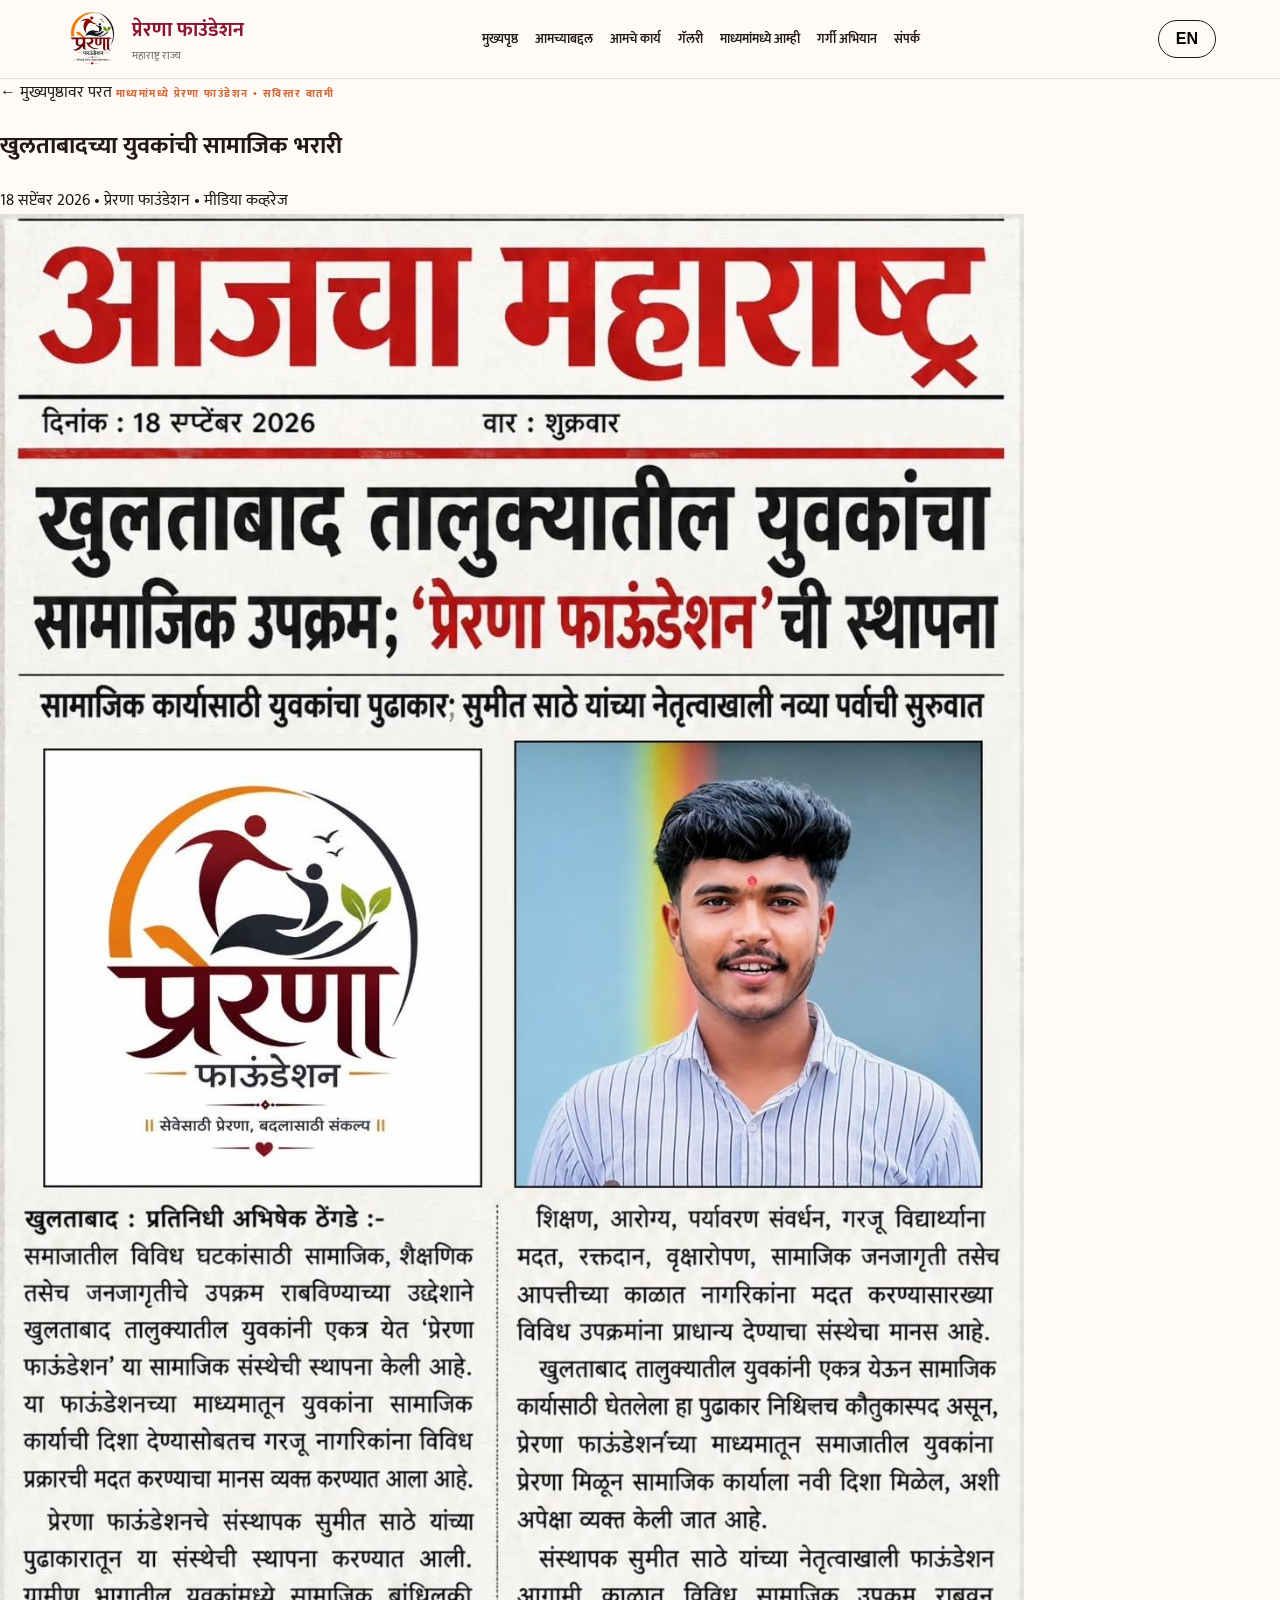
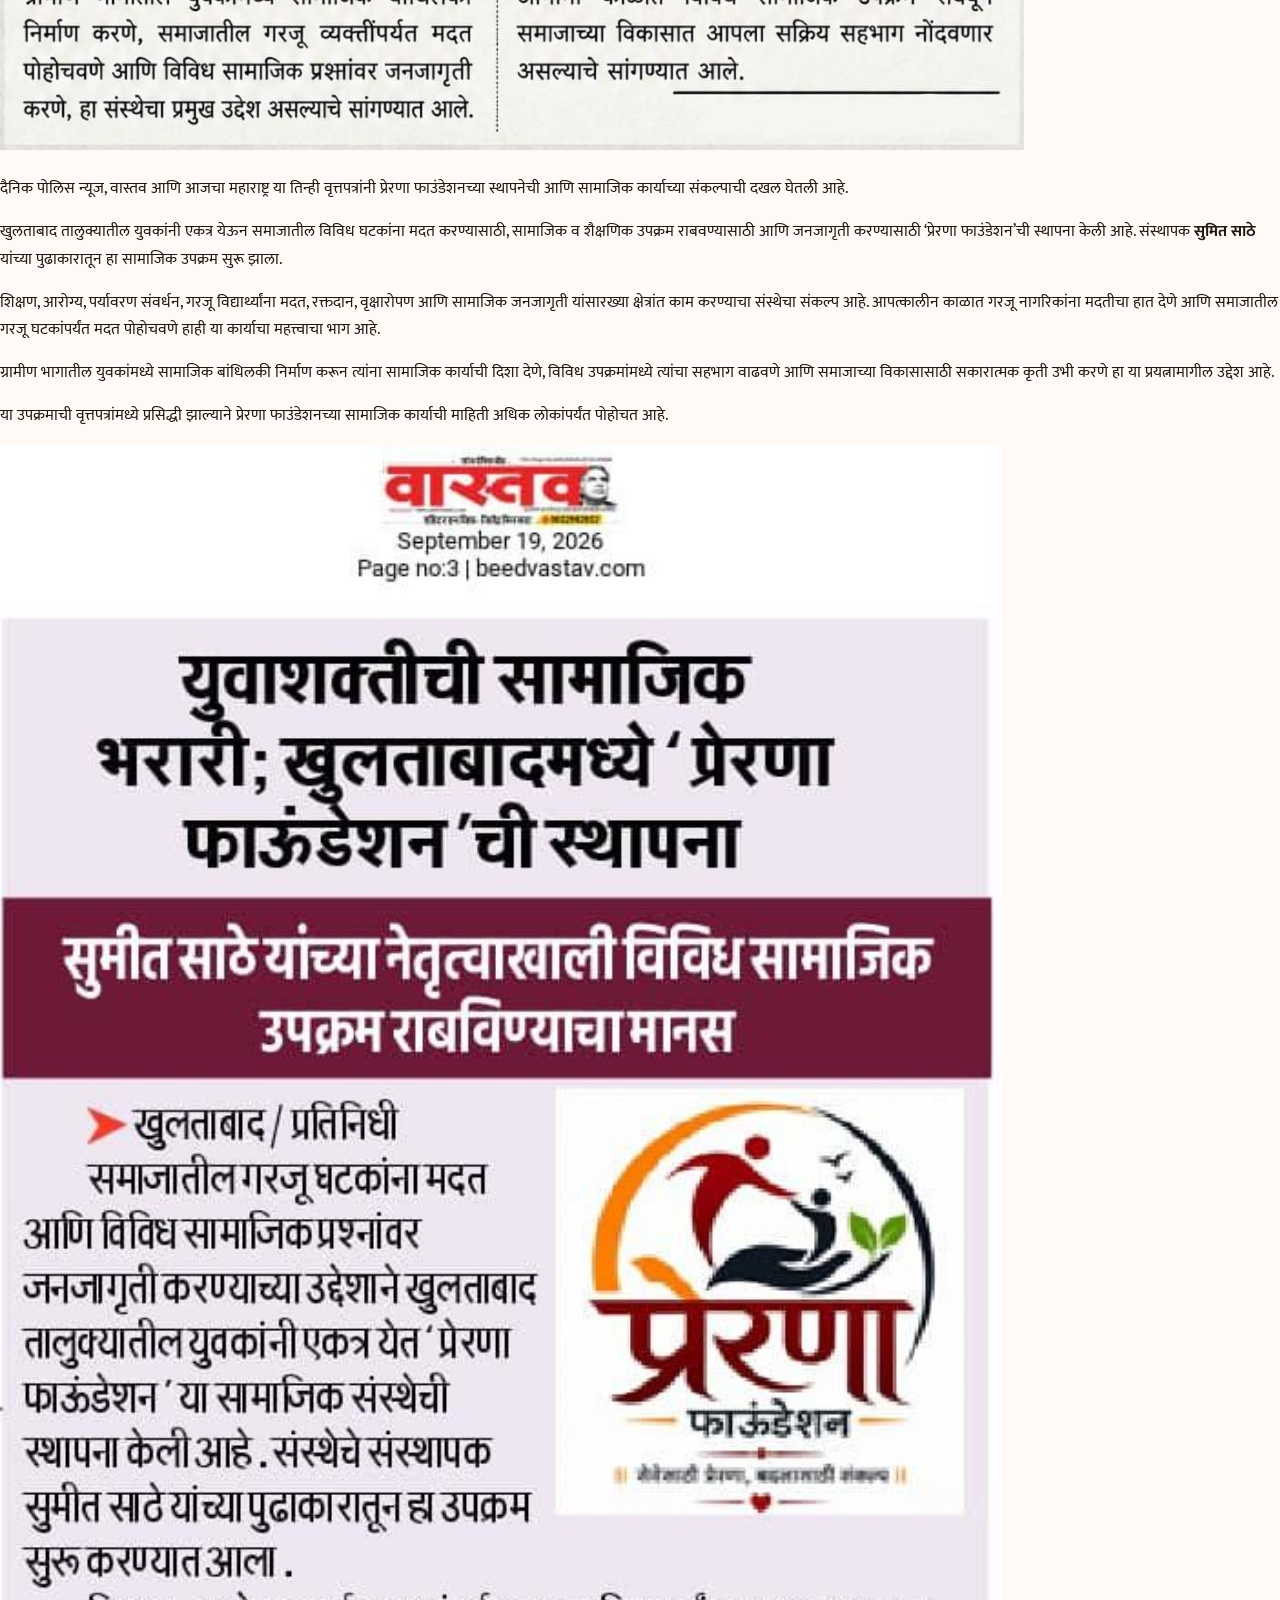
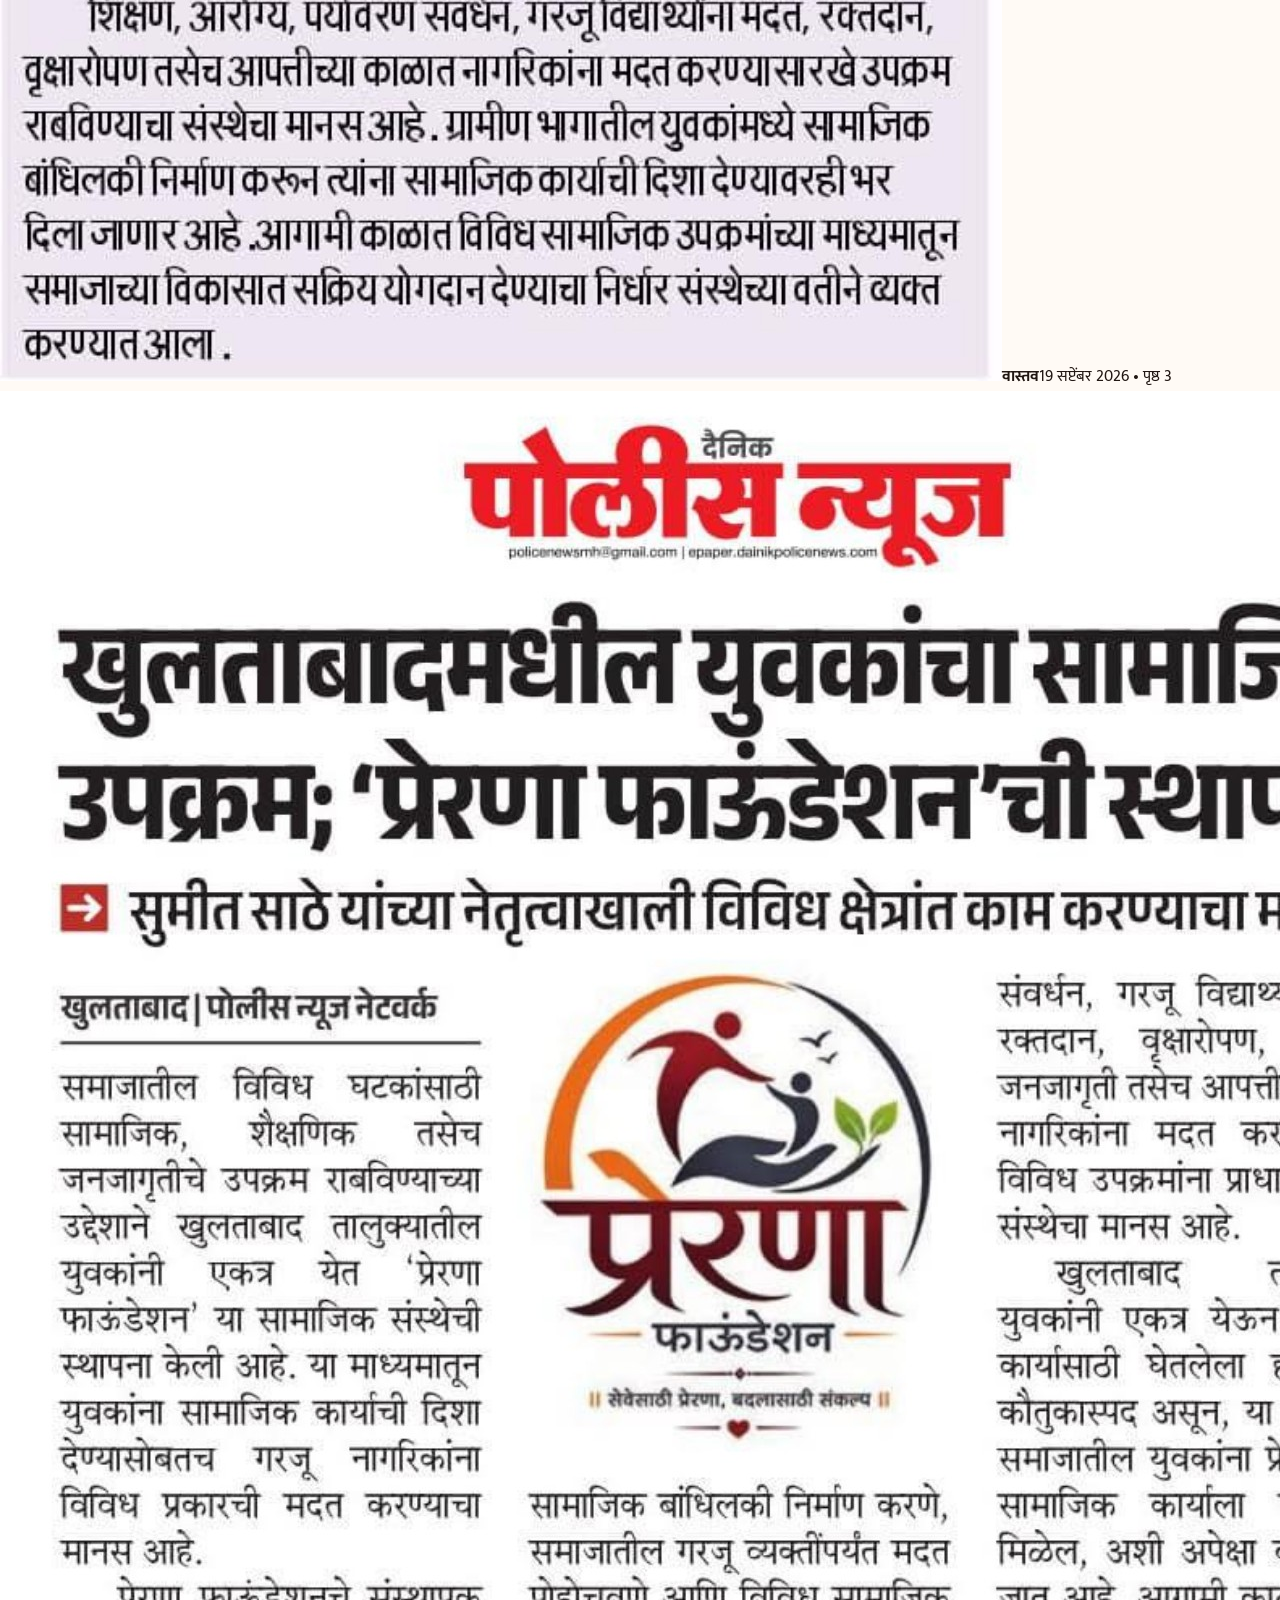
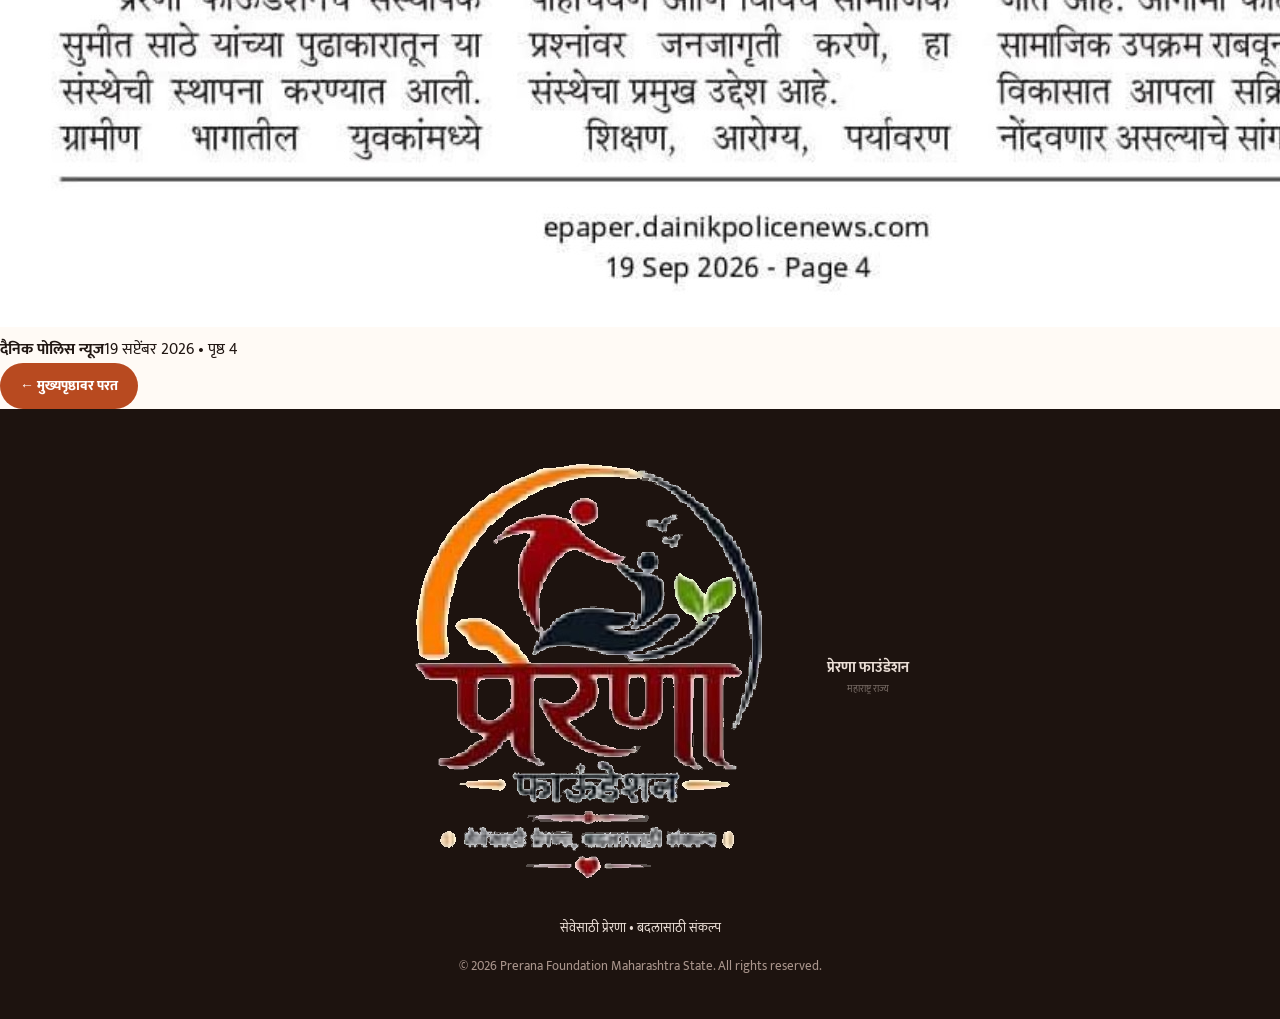
<file: news.html>
<!doctype html>
<html lang="mr">
<head>
<meta charset="utf-8">
<meta name="viewport" content="width=device-width,initial-scale=1">
<meta name="theme-color" content="#7c1731">
<meta name="description" content="प्रेरणा फाउंडेशनच्या सामाजिक उपक्रमांविषयी वृत्तपत्रांमध्ये प्रसिद्ध झालेली सविस्तर बातमी.">
<title>संपूर्ण बातमी • प्रेरणा फाउंडेशन</title>
<link rel="stylesheet" href="styles.css">
</head>
<body>
<header class="site-header">
  <a class="brand" href="index.html#home" aria-label="प्रेरणा फाउंडेशन">
    <img src="assets/prerana-logo-color.png" alt="प्रेरणा फाउंडेशन लोगो" class="brand-logo">
    <span><strong>प्रेरणा फाउंडेशन</strong><small>महाराष्ट्र राज्य</small></span>
  </a>
  <nav class="desktop-nav">
    <a href="index.html#home">मुख्यपृष्ठ</a>
    <a href="index.html#about">आमच्याबद्दल</a>
    <a href="index.html#work">आमचे कार्य</a>
    <a href="index.html#gallery">गॅलरी</a>
    <a href="index.html#updates">माध्यमांमध्ये आम्ही</a>
    <a href="index.html#gargi">गर्गी अभियान</a>
    <a href="index.html#contact">संपर्क</a>
  </nav>
  <button class="lang" id="langBtn" type="button">EN</button>
  <button class="menu-btn" id="menuBtn" aria-label="Menu">☰</button>
</header>
<div class="mobile-nav" id="mobileNav">
  <a href="index.html#home">मुख्यपृष्ठ</a><a href="index.html#about">आमच्याबद्दल</a><a href="index.html#work">आमचे कार्य</a>
  <a href="index.html#gallery">गॅलरी</a><a href="index.html#updates">माध्यमांमध्ये आम्ही</a><a href="index.html#gargi">गर्गी अभियान</a><a href="index.html#contact">संपर्क</a>
</div>
<main>
  <article class="full-news">
    <a class="back-link" href="index.html#updates">← मुख्यपृष्ठावर परत</a>
    <span class="eyebrow">माध्यमांमध्ये प्रेरणा फाउंडेशन • सविस्तर बातमी</span>
    <h1>खुलताबादच्या युवकांची सामाजिक भरारी</h1>
    <div class="full-news-meta">18 सप्टेंबर 2026 • प्रेरणा फाउंडेशन • मीडिया कव्हरेज</div>
    <div class="full-news-hero"><img src="assets/news-aajcha-maharashtra.jpg" alt="आजचा महाराष्ट्र वृत्तपत्रातील प्रेरणा फाउंडेशनची बातमी"></div>
    <div class="full-news-body">
      <p class="full-news-intro">दैनिक पोलिस न्यूज, वास्तव आणि आजचा महाराष्ट्र या तिन्ही वृत्तपत्रांनी प्रेरणा फाउंडेशनच्या स्थापनेची आणि सामाजिक कार्याच्या संकल्पाची दखल घेतली आहे.</p>
      <p>खुलताबाद तालुक्यातील युवकांनी एकत्र येऊन समाजातील विविध घटकांना मदत करण्यासाठी, सामाजिक व शैक्षणिक उपक्रम राबवण्यासाठी आणि जनजागृती करण्यासाठी ‘प्रेरणा फाउंडेशन’ची स्थापना केली आहे. संस्थापक <strong>सुमित साठे</strong> यांच्या पुढाकारातून हा सामाजिक उपक्रम सुरू झाला.</p>
      <p>शिक्षण, आरोग्य, पर्यावरण संवर्धन, गरजू विद्यार्थ्यांना मदत, रक्तदान, वृक्षारोपण आणि सामाजिक जनजागृती यांसारख्या क्षेत्रांत काम करण्याचा संस्थेचा संकल्प आहे. आपत्कालीन काळात गरजू नागरिकांना मदतीचा हात देणे आणि समाजातील गरजू घटकांपर्यंत मदत पोहोचवणे हाही या कार्याचा महत्त्वाचा भाग आहे.</p>
      <p>ग्रामीण भागातील युवकांमध्ये सामाजिक बांधिलकी निर्माण करून त्यांना सामाजिक कार्याची दिशा देणे, विविध उपक्रमांमध्ये त्यांचा सहभाग वाढवणे आणि समाजाच्या विकासासाठी सकारात्मक कृती उभी करणे हा या प्रयत्नामागील उद्देश आहे.</p>
      <p>या उपक्रमाची वृत्तपत्रांमध्ये प्रसिद्धी झाल्याने प्रेरणा फाउंडेशनच्या सामाजिक कार्याची माहिती अधिक लोकांपर्यंत पोहोचत आहे.</p>
    </div>
    <section class="news-clippings">
      <div class="news-clipping"><img src="assets/news-vastav.jpg" alt="वास्तव वृत्तपत्रातील बातमी"><b>वास्तव</b><span>19 सप्टेंबर 2026 • पृष्ठ 3</span></div>
      <div class="news-clipping"><img src="assets/news-police-news.jpg" alt="दैनिक पोलिस न्यूजमधील बातमी"><b>दैनिक पोलिस न्यूज</b><span>19 सप्टेंबर 2026 • पृष्ठ 4</span></div>
    </section>
    <div class="full-news-footer"><a class="btn btn-primary" href="index.html#updates">← मुख्यपृष्ठावर परत</a></div>
  </article>
</main>
<footer><div class="footer-brand"><img src="assets/prerana-logo-color.png" alt="प्रेरणा फाउंडेशन"><div><strong>प्रेरणा फाउंडेशन</strong><small>महाराष्ट्र राज्य</small></div></div><p>सेवेसाठी प्रेरणा • बदलासाठी संकल्प</p><small>© 2026 Prerana Foundation Maharashtra State. All rights reserved.</small></footer>
<script>
const menuBtn=document.getElementById('menuBtn'),mobileNav=document.getElementById('mobileNav');
menuBtn?.addEventListener('click',()=>mobileNav.classList.toggle('open'));
mobileNav?.querySelectorAll('a').forEach(a=>a.addEventListener('click',()=>mobileNav.classList.remove('open')));
const langBtn=document.getElementById('langBtn');
let english=false;
langBtn?.addEventListener('click',()=>{english=!english;document.documentElement.lang=english?'en':'mr';langBtn.textContent=english?'मराठी':'EN';document.body.classList.toggle('english',english)});
document.querySelectorAll('.gallery-item').forEach(btn=>btn.addEventListener('click',()=>{document.getElementById('lightboxImg').src=btn.dataset.full;document.getElementById('lightbox').classList.add('open')}));
document.getElementById('closeLightbox')?.addEventListener('click',()=>document.getElementById('lightbox').classList.remove('open'));
document.getElementById('lightbox')?.addEventListener('click',e=>{if(e.target.id==='lightbox')e.currentTarget.classList.remove('open')});

</script>
</body>
</html>
</file>
<file: styles.css>
/* Prerana Foundation website styles */
@import url('https://fonts.googleapis.com/css2?family=DM+Sans:wght@400;500;600;700&family=Mukta:wght@400;500;600;700;800&display=swap');
:root{--ink:#211713;--muted:#756963;--paper:#fffaf5;--card:#fff;--accent:#b84a20;--accent2:#7c2d12;--line:#eaded4;--soft:#f7eee8}
*{box-sizing:border-box}html{scroll-behavior:smooth}body{margin:0;background:var(--paper);color:var(--ink);font-family:"Mukta","Noto Sans Devanagari","Nirmala UI","Mangal",sans-serif;line-height:1.7}a{text-decoration:none;color:inherit}
.site-header{position:sticky;top:0;z-index:50;display:flex;align-items:center;gap:22px;padding:13px 5%;background:rgba(255,250,245,.94);backdrop-filter:blur(14px);border-bottom:1px solid var(--line)}
.brand,.footer-brand{display:flex;align-items:center;gap:10px}.brand-mark{display:grid;place-items:center;width:40px;height:40px;border-radius:13px;background:var(--accent2);color:white;font-weight:800;font-size:21px}.brand strong,.footer-brand strong{display:block;font-size:15px}.brand small,.footer-brand small{display:block;color:var(--muted);font-size:10px}
.desktop-nav{display:flex;gap:17px;margin-left:auto;font-size:13px;font-weight:600}.desktop-nav a:hover{color:var(--accent)}.lang{border:1px solid var(--ink);background:transparent;border-radius:999px;padding:7px 13px;font-weight:700}.menu-btn{display:none;border:0;background:transparent;font-size:24px}
.mobile-nav{display:none}.hero{position:relative;min-height:78vh;display:grid;align-items:end;overflow:hidden}.hero-bg{position:absolute;inset:0;background:url("assets/photo-08.jpg") center/cover no-repeat}.hero-overlay{position:absolute;inset:0;background:linear-gradient(90deg,rgba(25,12,7,.86),rgba(25,12,7,.34) 62%,rgba(25,12,7,.1))}
.hero-content{position:relative;z-index:1;color:white;padding:10vh 7% 9vh;max-width:760px}.eyebrow{letter-spacing:.13em;font-size:11px;font-weight:800;color:#d36b3d}.hero .eyebrow{color:#ffd4bd}.hero h1{font-size:clamp(38px,7vw,72px);line-height:1.14;margin:16px 0}.hero h1 span{color:#ffd2b9}.hero p{font-size:18px;max-width:600px;color:#f8e9e0}.hero-actions{display:flex;gap:12px;flex-wrap:wrap;margin-top:25px}.btn{display:inline-flex;align-items:center;justify-content:center;border-radius:999px;padding:11px 20px;font-weight:800;font-size:14px}.btn-primary{background:var(--accent);color:white}.btn-light{background:white;color:var(--ink)}
.trust-strip{display:grid;grid-template-columns:repeat(3,1fr);border-bottom:1px solid var(--line);background:#fff}.trust-strip div{padding:20px 8%;border-right:1px solid var(--line)}.trust-strip div:last-child{border:0}.trust-strip b,.trust-strip span{display:block}.trust-strip b{font-size:20px}.trust-strip span{font-size:12px;color:var(--muted)}
.section{padding:90px 7%;max-width:1250px;margin:auto}.section-head{max-width:720px;margin-bottom:38px}.section h2{font-size:clamp(29px,4vw,47px);line-height:1.2;margin:8px 0 13px}.section-head p,.section p{color:var(--muted)}.two-col{display:grid;grid-template-columns:1.15fr .85fr;gap:60px;align-items:center}.lead{font-size:20px!important;color:var(--ink)!important}
.mission-card{background:var(--soft);border:1px solid var(--line);border-radius:28px;padding:35px}.mission-card span{font-size:12px;font-weight:800;color:var(--accent)}.mission-card h3{font-size:28px;line-height:1.3;margin:12px 0}.founder{margin-top:30px;padding-top:18px;border-top:1px solid var(--line);font-size:14px}
.campaign{max-width:none;background:#1e130f;color:white;display:grid;grid-template-columns:1fr 1fr;padding:0}.campaign-image{min-height:620px}.campaign-image img{width:100%;height:100%;object-fit:cover;display:block}.campaign-copy{padding:80px 8%;align-self:center}.campaign-copy h2{font-size:clamp(31px,4vw,52px)}.campaign-copy p{color:#ddcec6}.campaign-copy .campaign-tag{color:#ffbd99;font-weight:800}
.work-grid{display:grid;grid-template-columns:repeat(3,1fr);gap:18px}.work-card{background:white;border:1px solid var(--line);border-radius:22px;padding:28px}.work-card span{font-size:12px;color:var(--accent);font-weight:900}.work-card h3{margin:8px 0}.location-pill{display:inline-block;margin-top:24px;padding:9px 15px;border-radius:999px;background:var(--soft);font-size:13px}
.gallery{max-width:1400px}.gallery-grid{display:grid;grid-template-columns:repeat(4,1fr);gap:12px}.gallery-item{border:0;padding:0;background:#eee;aspect-ratio:1/1.18;border-radius:14px;overflow:hidden;cursor:pointer}.gallery-item img{width:100%;height:100%;object-fit:cover;transition:transform .4s}.gallery-item:hover img{transform:scale(1.05)}
.news-card{display:grid;grid-template-columns:100px 1fr;gap:28px;background:white;border:1px solid var(--line);border-radius:25px;padding:30px}.news-date{background:var(--soft);border-radius:18px;display:grid;place-content:center;text-align:center;height:100px}.news-date b{font-size:12px;color:var(--accent)}.news-date strong{font-size:21px}.news-card h3{font-size:25px;margin:0 0 7px}.news-label{font-size:11px;font-weight:800;color:var(--accent)}
.donate{max-width:none;background:#f1e5dd}.donate-box{max-width:800px;margin:auto;text-align:center}.donate-box h2{font-size:clamp(31px,5vw,53px)}.coming{display:inline-block;border:1px dashed #bd9178;border-radius:999px;padding:10px 17px;font-size:11px;font-weight:800;color:var(--accent2);letter-spacing:.08em}
.contact-grid{display:grid;grid-template-columns:repeat(3,1fr);gap:16px}.contact-card{background:white;border:1px solid var(--line);border-radius:22px;padding:25px;display:flex;flex-direction:column}.contact-card span{font-size:25px}.contact-card b{margin-top:8px}.contact-card small{color:var(--muted)}
footer{background:#1d130f;color:#eaded6;padding:40px 7%;text-align:center}footer .footer-brand{justify-content:center}footer p{font-size:13px}footer small{color:#a9958c}
.lightbox{display:none;position:fixed;inset:0;z-index:100;background:rgba(0,0,0,.92);place-items:center;padding:30px}.lightbox.open{display:grid}.lightbox img{max-width:95vw;max-height:88vh;object-fit:contain}.lightbox button{position:absolute;top:15px;right:20px;border:0;background:transparent;color:white;font-size:42px}
.mobile-nav.open{display:flex;position:fixed;z-index:49;top:67px;left:0;right:0;background:var(--paper);padding:12px 7%;flex-direction:column;border-bottom:1px solid var(--line);box-shadow:0 12px 30px rgba(0,0,0,.08)}.mobile-nav a{padding:9px 0;border-bottom:1px solid var(--line);font-weight:700}
@media(max-width:900px){.desktop-nav{display:none}.menu-btn{display:block;margin-left:auto}.lang{order:2}.hero{min-height:82vh}.hero-content{padding:13vh 7% 8vh}.trust-strip div{padding:17px 5%}.two-col,.campaign{grid-template-columns:1fr}.campaign-image{min-height:430px}.campaign-copy{padding:55px 7%}.work-grid{grid-template-columns:1fr}.gallery-grid{grid-template-columns:repeat(2,1fr)}.contact-grid{grid-template-columns:1fr}.section{padding:70px 7%}}
@media(max-width:520px){.hero h1{font-size:38px}.hero p{font-size:15px}.trust-strip b{font-size:16px}.trust-strip span{font-size:10px}.trust-strip div{padding:15px 4%}.section{padding:58px 6%}.gallery-grid{gap:8px}.news-card{grid-template-columns:1fr;gap:12px}.news-date{width:90px;height:78px}.brand-mark{width:36px;height:36px}}

/* Marathi/Devanagari rendering fix:
   Ensures conjuncts such as "ष्ट्र" in "महाराष्ट्र" are shaped correctly. */
body,
.brand,
.footer-brand,
.desktop-nav,
.mobile-nav,
.section,
.hero-content,
.trust-strip,
.campaign-copy,
.news-card,
.contact-premium {
  font-family:"Mukta","Noto Sans Devanagari","Nirmala UI","Mangal",sans-serif;
  font-variant-ligatures:common-ligatures;
  text-rendering:optimizeLegibility;
}

/* ===== PREMIUM CONTACT SECTION ===== */
.contact-premium{
  position:relative;
  max-width:none!important;
  margin:0;
  padding:88px 7%!important;
  overflow:hidden;
  color:#fff;
  background:
    radial-gradient(circle at 90% 10%,rgba(255,183,77,.30),transparent 28%),
    radial-gradient(circle at 5% 90%,rgba(255,91,54,.22),transparent 30%),
    linear-gradient(135deg,#3a0b12 0%,#651525 48%,#8f321c 100%);
}
.contact-premium::before{
  content:"";position:absolute;width:420px;height:420px;border-radius:50%;
  right:-180px;top:-220px;border:1px solid rgba(255,255,255,.13);
  box-shadow:0 0 0 55px rgba(255,255,255,.025),0 0 0 110px rgba(255,255,255,.018);
}
.contact-premium::after{
  content:"";position:absolute;left:-100px;bottom:-170px;width:330px;height:330px;
  border-radius:50%;background:rgba(255,194,112,.08);filter:blur(2px);
}
.contact-shell{position:relative;z-index:2;max-width:1120px;margin:auto}
.contact-head{max-width:760px;margin-bottom:36px}
.contact-head .eyebrow{color:#ffc477!important;font-size:12px}
.contact-head h2{color:#fff!important;font-size:clamp(34px,6vw,58px)!important;line-height:1.12!important;margin:9px 0 14px!important}
.contact-head h2 span{color:#ffd08a}
.contact-head p{color:rgba(255,255,255,.76)!important;font-size:17px;max-width:650px}
.contact-premium .contact-grid{display:grid;grid-template-columns:repeat(2,minmax(0,1fr));gap:18px;margin-top:32px}
.contact-premium .contact-card{
  position:relative;min-height:142px;padding:24px!important;
  display:grid!important;grid-template-columns:58px 1fr auto;grid-template-rows:1fr auto;
  column-gap:17px;align-items:center;
  border:1px solid rgba(255,255,255,.16)!important;border-radius:25px!important;
  color:#fff!important;background:rgba(255,255,255,.095)!important;
  box-shadow:0 18px 45px rgba(15,0,0,.20),inset 0 1px 0 rgba(255,255,255,.08)!important;
  backdrop-filter:blur(16px);-webkit-backdrop-filter:blur(16px);
  overflow:hidden;transition:transform .25s ease,background .25s ease,border-color .25s ease;
}
.contact-premium .contact-card::after{
  content:"";position:absolute;inset:0;opacity:.0;transition:opacity .25s ease;
  background:linear-gradient(120deg,rgba(255,255,255,.12),transparent 45%);pointer-events:none;
}
.contact-premium .contact-card:hover{transform:translateY(-6px);background:rgba(255,255,255,.145)!important;border-color:rgba(255,207,139,.45)!important}
.contact-premium .contact-card:hover::after{opacity:1}
.contact-premium .contact-icon{
  grid-row:1/3;width:58px;height:58px;display:grid;place-items:center;
  border-radius:18px;background:rgba(255,255,255,.13);font-size:26px!important;
  color:#fff;box-shadow:inset 0 1px 0 rgba(255,255,255,.14)
}
.contact-premium .contact-copy{display:flex;flex-direction:column;align-self:center;min-width:0}
.contact-premium .contact-copy b{margin:0!important;font-size:21px;line-height:1.2}
.contact-premium .contact-copy small{color:rgba(255,255,255,.68)!important;font-size:14px;margin-top:4px}
.contact-premium .contact-action{
  align-self:end;justify-self:end;padding:8px 13px;border-radius:999px;
  background:rgba(255,255,255,.11);border:1px solid rgba(255,255,255,.13);
  color:#fff;font-size:12px;font-weight:800;white-space:nowrap
}
.contact-premium .contact-call .contact-icon{background:linear-gradient(135deg,#f28b3d,#b9471d)}
.contact-premium .contact-whatsapp .contact-icon{background:linear-gradient(135deg,#39c77a,#138a52)}
.contact-premium .contact-group .contact-icon{background:linear-gradient(135deg,#4d9cf7,#315bd6)}
.contact-premium .contact-instagram .contact-icon{background:linear-gradient(135deg,#f7a34b,#d43c73 55%,#6846c9)}
.contact-premium .contact-note{
  margin-top:24px;padding:22px 24px;border-radius:23px;
  display:flex;align-items:center;justify-content:space-between;gap:20px;
  background:rgba(20,0,0,.22);border:1px solid rgba(255,255,255,.12)
}
.contact-premium .contact-note div{display:flex;flex-direction:column;gap:3px}
.contact-premium .contact-note span{font-size:12px;color:#ffc477}
.contact-premium .contact-note b{font-size:16px;color:#fff}
.contact-premium .contact-note a{
  display:inline-flex;align-items:center;justify-content:center;padding:12px 18px;
  border-radius:999px;background:#fff;color:#581522;font-weight:900;font-size:13px;white-space:nowrap;
  box-shadow:0 8px 25px rgba(0,0,0,.18)
}
@media(max-width:700px){
  .contact-premium{padding:64px 6%!important}
  .contact-head{margin-bottom:26px}
  .contact-head p{font-size:15px}
  .contact-premium .contact-grid{grid-template-columns:1fr;gap:14px}
  .contact-premium .contact-card{min-height:126px;padding:19px!important;grid-template-columns:52px 1fr auto;column-gap:13px}
  .contact-premium .contact-icon{width:52px;height:52px;border-radius:16px;font-size:23px!important}
  .contact-premium .contact-copy b{font-size:19px}
  .contact-premium .contact-copy small{font-size:13px}
  .contact-premium .contact-action{font-size:11px;padding:7px 10px}
  .contact-premium .contact-note{align-items:stretch;flex-direction:column;padding:19px}
  .contact-premium .contact-note a{width:100%}
}

/* Latest homepage-specific styling */
.brand-logo{width:58px;height:58px;object-fit:contain;display:block}.site-header{padding:10px 5%;gap:18px}.brand{gap:10px}.brand strong{font-size:20px;color:#8a1734}.brand small{font-size:11px}.lang{margin-left:auto;font-size:16px;padding:9px 17px}
.news-feature{background:linear-gradient(135deg,#fff5ed,#f8e8dc);padding:58px 5% 72px;overflow:hidden}.news-feature-inner{max-width:1200px;margin:auto}.news-heading{text-align:center;margin-bottom:30px}.news-heading .eyebrow{color:#9b1c40}.news-heading h1{font-size:clamp(34px,6vw,64px);line-height:1.08;margin:8px 0;color:#941536}.news-lead{font-size:18px;margin:0;color:#4f403a}.news-post-card{background:#fff;border:1px solid #eaded4;border-radius:28px;overflow:hidden;box-shadow:0 18px 50px rgba(92,38,25,.10)}.news-post-media{display:grid;grid-template-columns:minmax(0,1.7fr) minmax(180px,.7fr);gap:12px;padding:16px;background:#f8eee7}.news-photo-main,.news-photo-side img{border-radius:20px;overflow:hidden;background:#fff}.news-photo-main img,.news-photo-side img{display:block;width:100%;height:100%;object-fit:cover}.news-photo-main{min-height:520px}.news-photo-main img{object-fit:contain}.news-photo-side{display:grid;grid-template-rows:1fr 1fr;gap:12px}.news-photo-side img{object-fit:cover}.news-post-copy{padding:28px 32px 34px}.news-meta{font-weight:800;color:#a11b3d;font-size:14px}.news-post-copy h2{font-size:clamp(27px,4vw,42px);line-height:1.18;margin:7px 0 12px;color:#8f1537}.news-post-copy p{font-size:17px;color:#62534c;max-width:900px}.news-read-btn{margin-top:8px}.about-new{max-width:1200px}.about-new .section-head h2{color:#8f1537}.about-grid{display:grid;grid-template-columns:1.05fr .95fr;gap:35px;align-items:center}.about-photo{border-radius:26px;overflow:hidden;background:#eee;min-height:320px}.about-photo img{width:100%;height:100%;object-fit:cover;display:block}.about-copy{padding:10px}.about-copy h3{font-size:34px;color:#8f1537;margin:0 0 10px}.about-copy p{font-size:18px}.founder-line{margin-top:24px;padding-top:18px;border-top:1px solid var(--line);font-size:16px}.work-icon{font-size:30px!important}.contact-premium{max-width:1250px}.contact-shell{background:#fff;border:1px solid var(--line);border-radius:30px;padding:34px}.contact-head h2{font-size:clamp(30px,5vw,50px);color:#8f1537;margin:8px 0}.contact-head h2 span{color:#b84a20}.contact-grid{grid-template-columns:repeat(2,1fr)}.contact-card{position:relative;display:flex;flex-direction:row;align-items:center;gap:15px;padding:20px}.contact-icon{display:grid;place-items:center;width:46px;height:46px;border-radius:14px;background:var(--soft);font-size:23px!important;flex:0 0 46px}.contact-copy{display:flex;flex-direction:column;flex:1}.contact-copy b{margin:0;font-size:16px}.contact-copy small{font-size:12px}.contact-action{font-size:12px;font-weight:800;color:#8f1537}.contact-note{margin-top:18px;padding:18px;border-radius:20px;background:var(--soft)}
/* Mobile hamburger: added without changing the page layout */
.menu-overlay{position:fixed;inset:0;background:rgba(33,23,19,.38);backdrop-filter:blur(2px);z-index:90;opacity:0;visibility:hidden;transition:opacity .25s ease,visibility .25s ease}.menu-overlay.open{opacity:1;visibility:visible}.mobile-nav{position:fixed;top:0;right:0;left:auto;width:min(360px,88vw);height:100dvh;background:var(--paper);z-index:100;display:flex;flex-direction:column;padding:22px 18px 24px;box-shadow:-18px 0 45px rgba(33,23,19,.18);transform:translateX(105%);transition:transform .3s ease;overflow-y:auto}.mobile-nav.open{transform:translateX(0)}.mobile-nav-head{display:flex;align-items:center;justify-content:space-between;padding:8px 4px 20px;margin-bottom:8px;border-bottom:1px solid var(--line)}.mobile-nav-head strong{display:block;color:#8f1537;font-size:21px}.mobile-nav-head small{display:block;color:var(--muted);font-size:11px}.menu-close{border:1px solid var(--line);background:#fff;border-radius:50%;width:42px;height:42px;font-size:28px;line-height:1;color:#8f1537;cursor:pointer}.mobile-nav>a{display:flex;align-items:center;gap:14px;padding:13px 10px;border-bottom:1px solid var(--line);font-size:17px;font-weight:700;color:var(--ink);border-radius:12px}.mobile-nav>a:hover{background:var(--soft);color:#8f1537}.mobile-menu-social{display:flex;gap:10px;margin-top:auto;padding-top:20px}.mobile-menu-social a{flex:1;text-align:center;padding:10px;border-radius:999px;background:#8f1537;color:#fff;font-weight:700;font-size:13px}body.menu-open{overflow:hidden}
@media(max-width:900px){.brand-logo{width:58px;height:58px}.brand strong{font-size:19px}.site-header{padding:10px 5%;gap:10px}.lang{order:2;margin-left:auto}.menu-btn{display:block;margin-left:0;font-size:30px}.news-feature{padding:42px 5% 58px}.news-heading h1{font-size:38px}.news-lead{font-size:16px}.news-post-media{grid-template-columns:1fr;position:relative;padding:12px}.news-photo-main{min-height:360px}.news-photo-side{grid-template-columns:1fr 1fr;grid-template-rows:none;height:210px}.news-photo-side img{min-height:0}.news-post-copy{padding:24px 20px 28px}.news-post-copy h2{font-size:29px}.news-post-copy p{font-size:16px}.about-grid{grid-template-columns:1fr}.contact-grid{grid-template-columns:1fr}.contact-shell{padding:24px 18px}.mobile-nav{display:flex}}
@media(max-width:520px){.brand-logo{width:54px;height:54px}.brand strong{font-size:17px}.brand small{font-size:9px}.news-heading h1{font-size:34px}.news-photo-main{min-height:330px}.news-photo-side{height:170px}.news-post-copy h2{font-size:27px}.news-post-copy p{font-size:15px}.contact-card{padding:17px}.contact-action{font-size:11px}}
@media(min-width:901px){.mobile-nav,.menu-overlay{display:none!important}}
</file>
